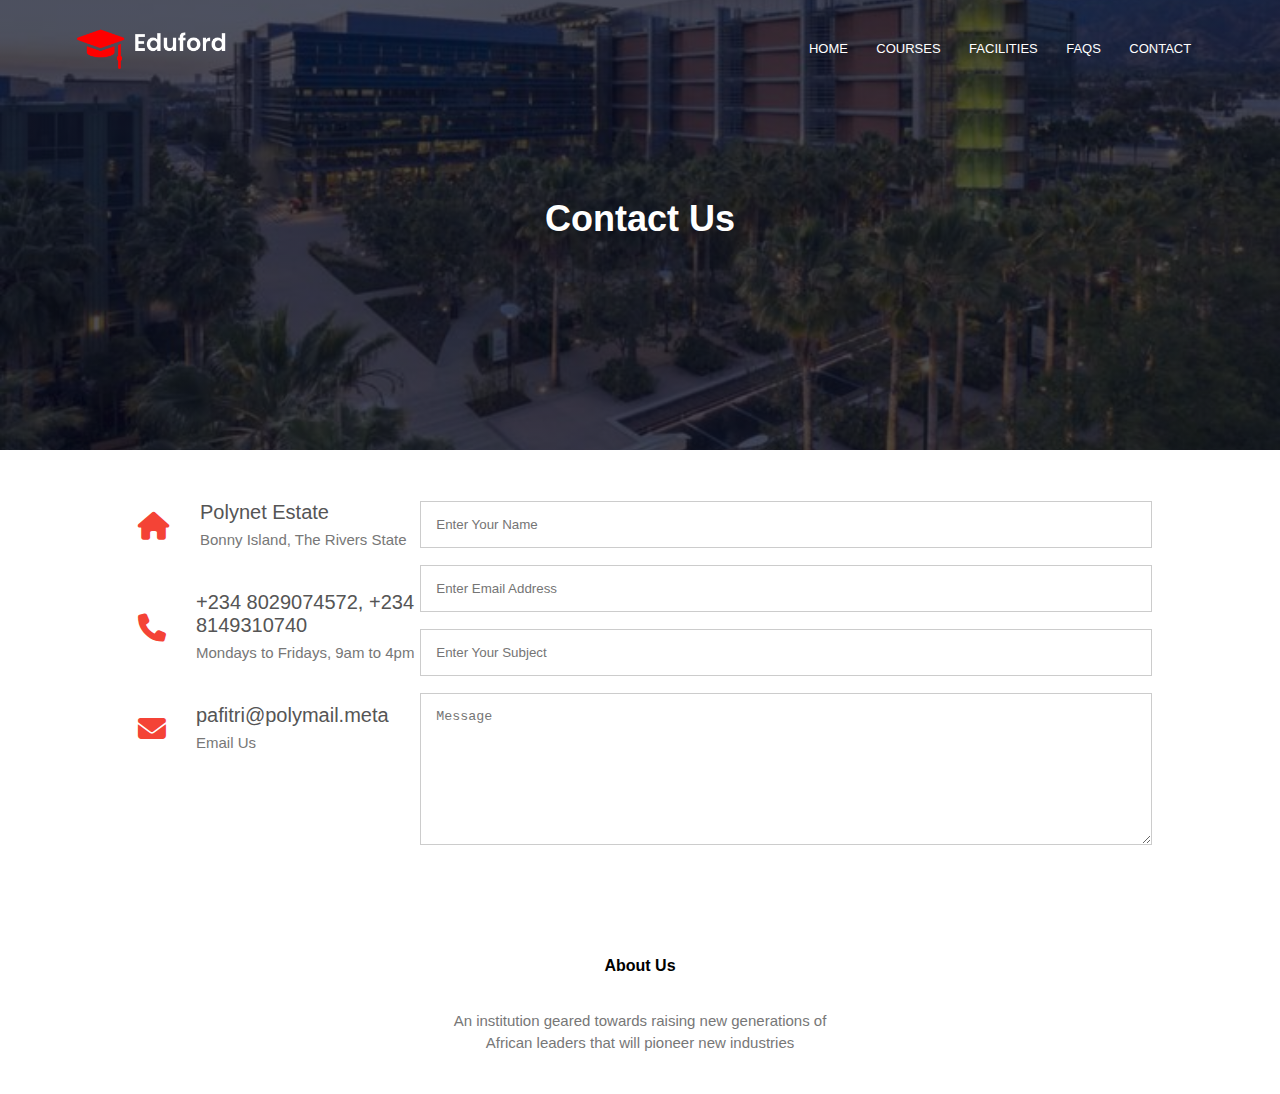
<file: contact.html>
<!DOCTYPE html>
<html>
    <head>
        <meta name="viewport" content="width=device-width,
        initial-scale=1.0">
        <title>PAU</title>
        <link rel="stylesheet" href="home.css">
        <link rel="stylesheet" href="https://cdnjs.cloudflare.com/ajax/libs/font-awesome/6.2.0/css/all.min.css">
    </head>
    <body>
        <section class="subheader">
            <nav>
                <a href="college.html"><img src="logo.png"></a>
                <div class="nav-links" id="navlinks">
                    <i class="fa fa-times" onclick="hidemenu()"></i>
                    <ul>
                        <li><a href="home.html">HOME</a></li>
                        <li><a href="courses.html">COURSES</a></li>
                        <li><a href="facilities.html">FACILITIES</a></li>
                        <li><a href="faqs.html">FAQS</a></li>
                        <li><a href="contact.html">CONTACT</a></li>
                    </ul>
                </div>
                <i class="fa fa-bars" aria-hidden="true" onclick="openmenu()"></i>
            </nav>
           <h1>Contact Us</h1>
        </section>

        <!-----contact us-->

        <section class="contact">
            <div class="row">
                <div class="contactcol">
                    <div>
                        <i class="fa fa-home"></i>
                        <span>
                            <h5>Polynet Estate</h5>
                            <p>Bonny Island, The Rivers State</p>
                        </span>                    
                    </div>
                    <div>
                        <i class="fa fa-phone"></i>
                        <span>
                            <h5>+234 8029074572, +234 8149310740</h5>
                            <p>Mondays to Fridays, 9am to 4pm</p>
                        </span>                    
                    </div>
                    <div>
                        <i class="fa fa-envelope"></i>
                        <span>
                            <h5>pafitri@polymail.meta</h5>
                            <p>Email Us</p>
                        </span>                    
                    </div>
                    </div>
                    <div class="contactcol">

                        <form action="">
                            <input type="text" placeholder="Enter Your Name" required>
                            <input type="email" placeholder="Enter Email Address" required>
                            <input type="text" placeholder="Enter Your Subject" required>
                            <textarea rows="8" placeholder="Message" required></textarea>
                            <button type="submit" class="hero-btn red-btn">Send Message</button>
                        </form>
                </div>
            </div>
        </section>



<!-----Footer-->

<section class="footer">
    <h4>About Us</h4>
    <p>An institution geared towards raising
        new generations of<br> African leaders that will
        pioneer new industries</p>
</section>

<!--------JavaScript for Toggle Menu-->
        <script>
    var navlinks=document.getElementById('navlinks');
    function openmenu(){
        navlinks.style.right="0";
    }
    function hidemenu(){
        navlinks.style.right="-200px";
    }
        </script>
    </body>
</html>
</file>
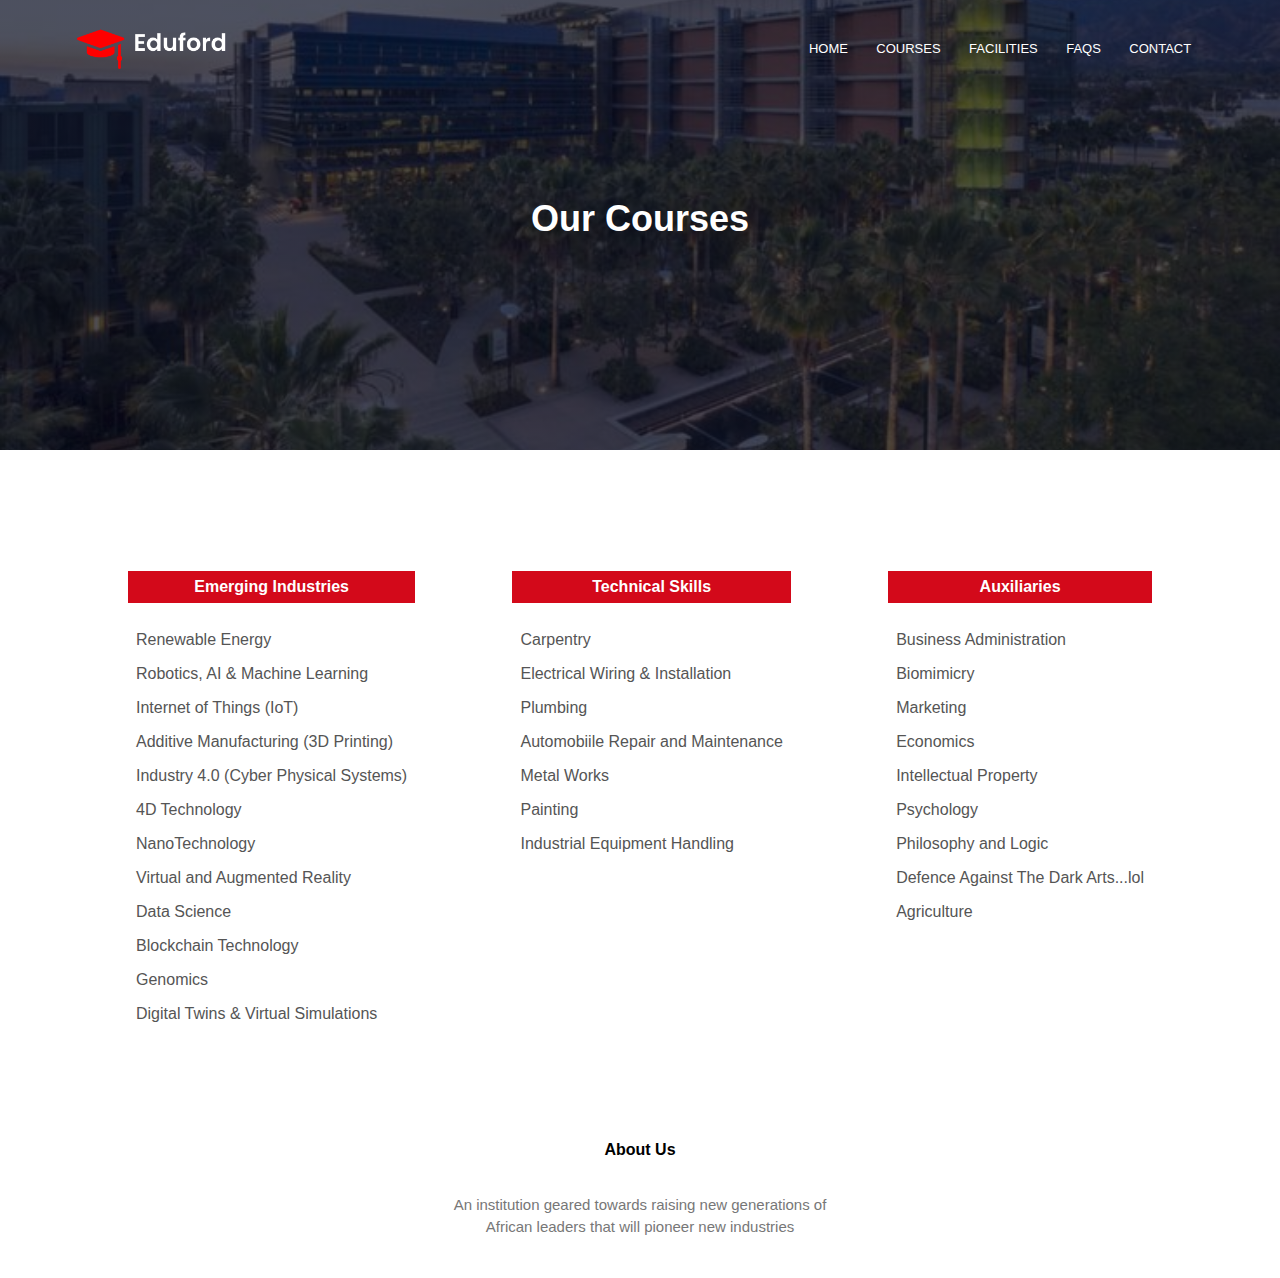
<file: courses.html>
<!DOCTYPE html>
<html>
    <head>
        <meta name="viewport" content="width=device-width,
        initial-scale=1.0">
        <title>PAU</title>
        <link rel="stylesheet" href="home.css">
        <link rel="stylesheet" href="https://cdnjs.cloudflare.com/ajax/libs/font-awesome/6.2.0/css/all.min.css">
    </head>
    <body>
        <section class="subheader">
            <nav>
                <a href="home.html"><img src="logo.png"></a>
                <div class="nav-links" id="navlinks">
                    <i class="fa fa-times" onclick="hidemenu()"></i>
                    <ul>
                        <li><a href="home.html">HOME</a></li>
                        <li><a href="courses.html">COURSES</a></li>
                        <li><a href="facilities.html">FACILITIES</a></li>
                        <li><a href="faqs.html">FAQS</a></li>
                        <li><a href="contact.html">CONTACT</a></li>
                    </ul>
                </div>
                <i class="fa fa-bars" aria-hidden="true" onclick="openmenu()"></i>
            </nav>
           <h1>Our Courses</h1>
        </section>
<div class="sections">
    <div class="row">
        <div class="sectioncol">
            <h3>Emerging Industries</h3>
            <div>
                <span>Renewable Energy</span>
            </div>
            <div>
                <span>Robotics, AI & Machine Learning</span>
            </div>
            <div>
                <span>Internet of Things (IoT)</span>
            </div>
            <div>
                <span>Additive Manufacturing (3D Printing)</span>
            </div>
            <div>
                <span>Industry 4.0 (Cyber Physical Systems)</span>
            </div>
            <div>
                <span>4D Technology</span>
            </div>
            <div>
                <span>NanoTechnology</span>
            </div>
            <div>
                <span>Virtual and Augmented Reality</span>
            </div>
            <div>
                <span>Data Science</span>
            </div>
            <div>
                <span>Blockchain Technology</span>
            </div>
            <div>
                <span>Genomics</span>
            </div>
            <div>
                <span>Digital Twins & Virtual Simulations</span>
            </div>
        </div>
        <div class="sectioncol">
            <h3>Technical Skills</h3>
            <div>
                <span>Carpentry</span>
            </div>
            <div>
                <span>Electrical Wiring & Installation</span>
            </div>
            <div>
                <span>Plumbing</span>
            </div>
            <div>
                <span>Automobiile Repair and Maintenance</span>
            </div>
            <div>
                <span>Metal Works</span>
            </div>
            <div>
                <span>Painting</span>
            </div>
            <div>
                <span>Industrial Equipment Handling</span>
            </div>
        </div>
        <div class="sectioncol">
            <h3>Auxiliaries</h3>
            <div>
                <span>Business Administration</span>
            </div>
            <div>
                <span>Biomimicry</span>
            </div>
            <div>
                <span>Marketing</span>
            </div>
            <div>
                <span>Economics</span>
            </div>
            <div>
                <span>Intellectual Property</span>
            </div>
            <div>
                <span>Psychology</span>
            </div>
            <div>
                <span>Philosophy and Logic</span>
            </div>
            <div>
                <span>Defence Against The Dark Arts...lol</span>
            </div>
            <div>
                <span>Agriculture</span>
            </div>
        </div>
    </div>
</div>

<!-----Footer-->

<section class="footer">
    <h4>About Us</h4>
    <p>An institution geared towards raising
        new generations of<br> African leaders that will
        pioneer new industries</p>
</section>

<!--------JavaScript for Toggle Menu-->
        <script>
    var navlinks=document.getElementById('navlinks');
    function openmenu(){
        navlinks.style.right="0";
    }
    function hidemenu(){
        navlinks.style.right="-200px";
    }
        </script>
    </body>
</html>
</file>
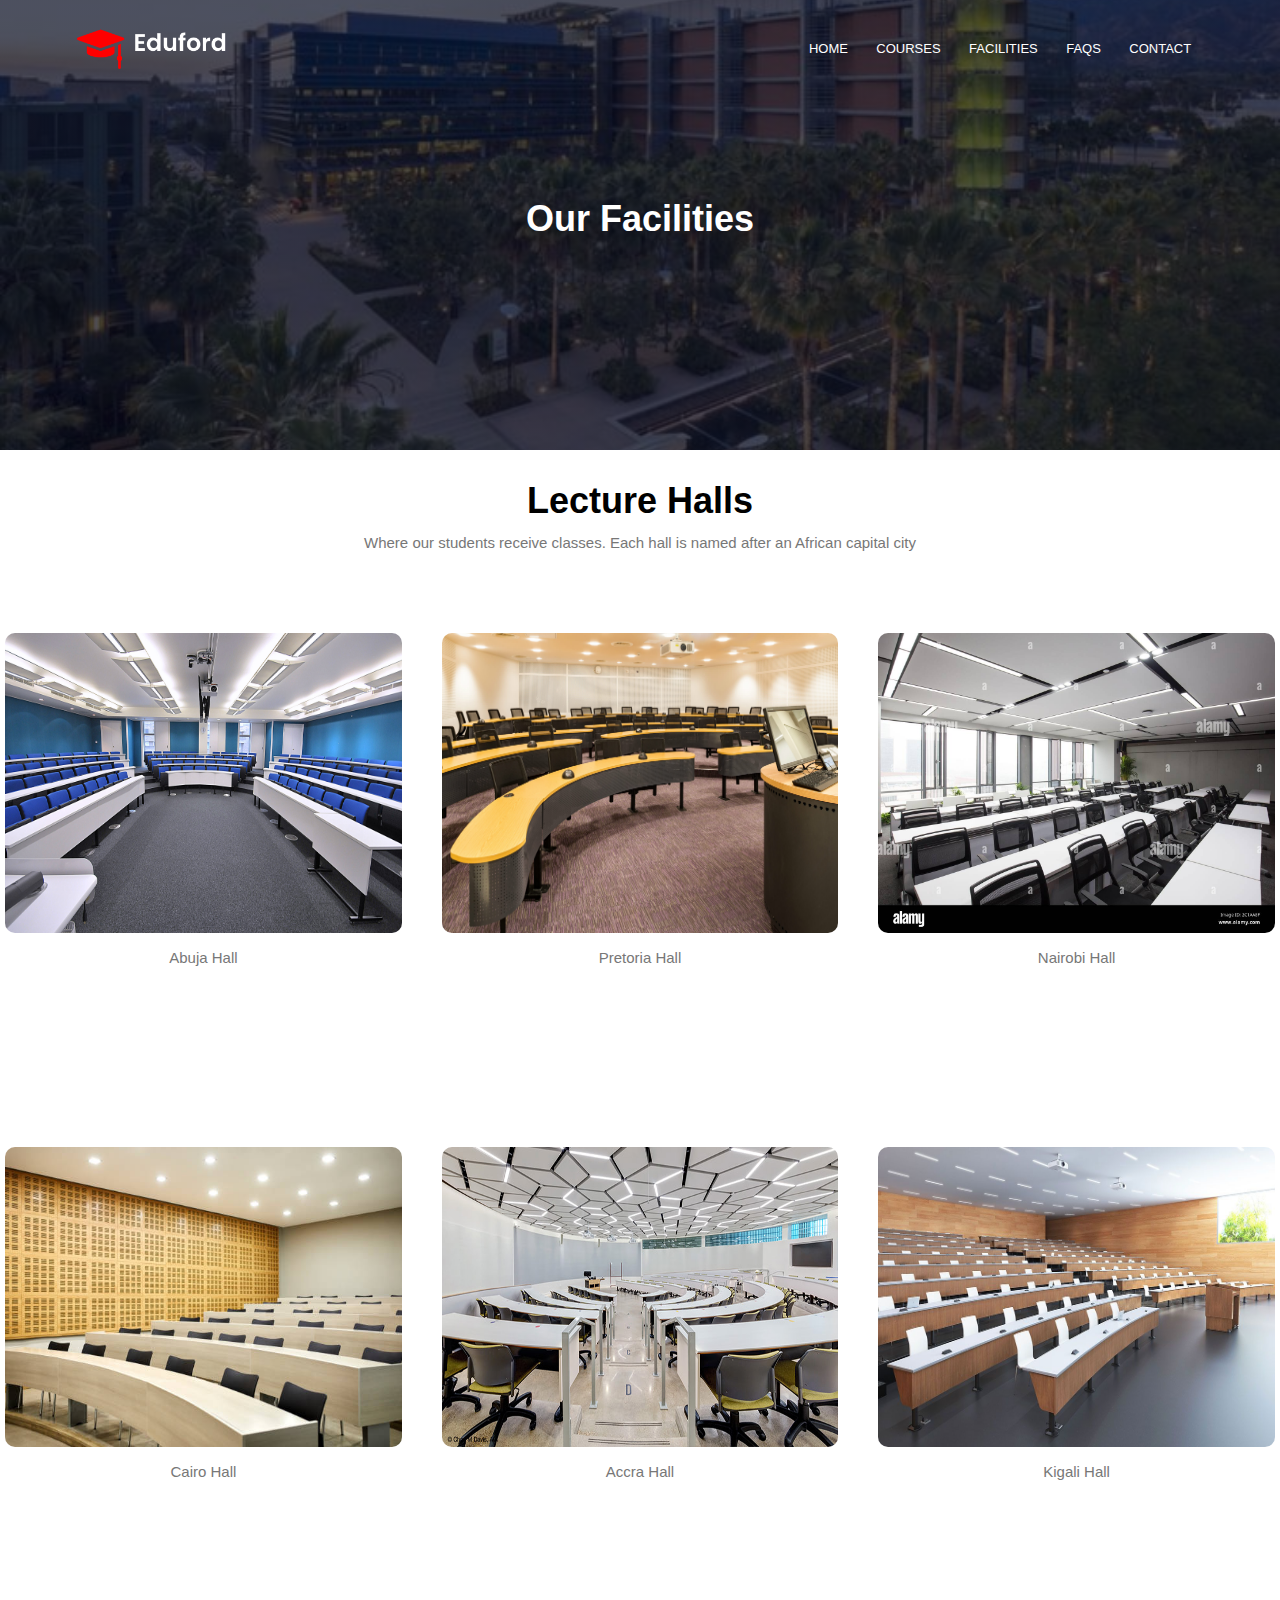
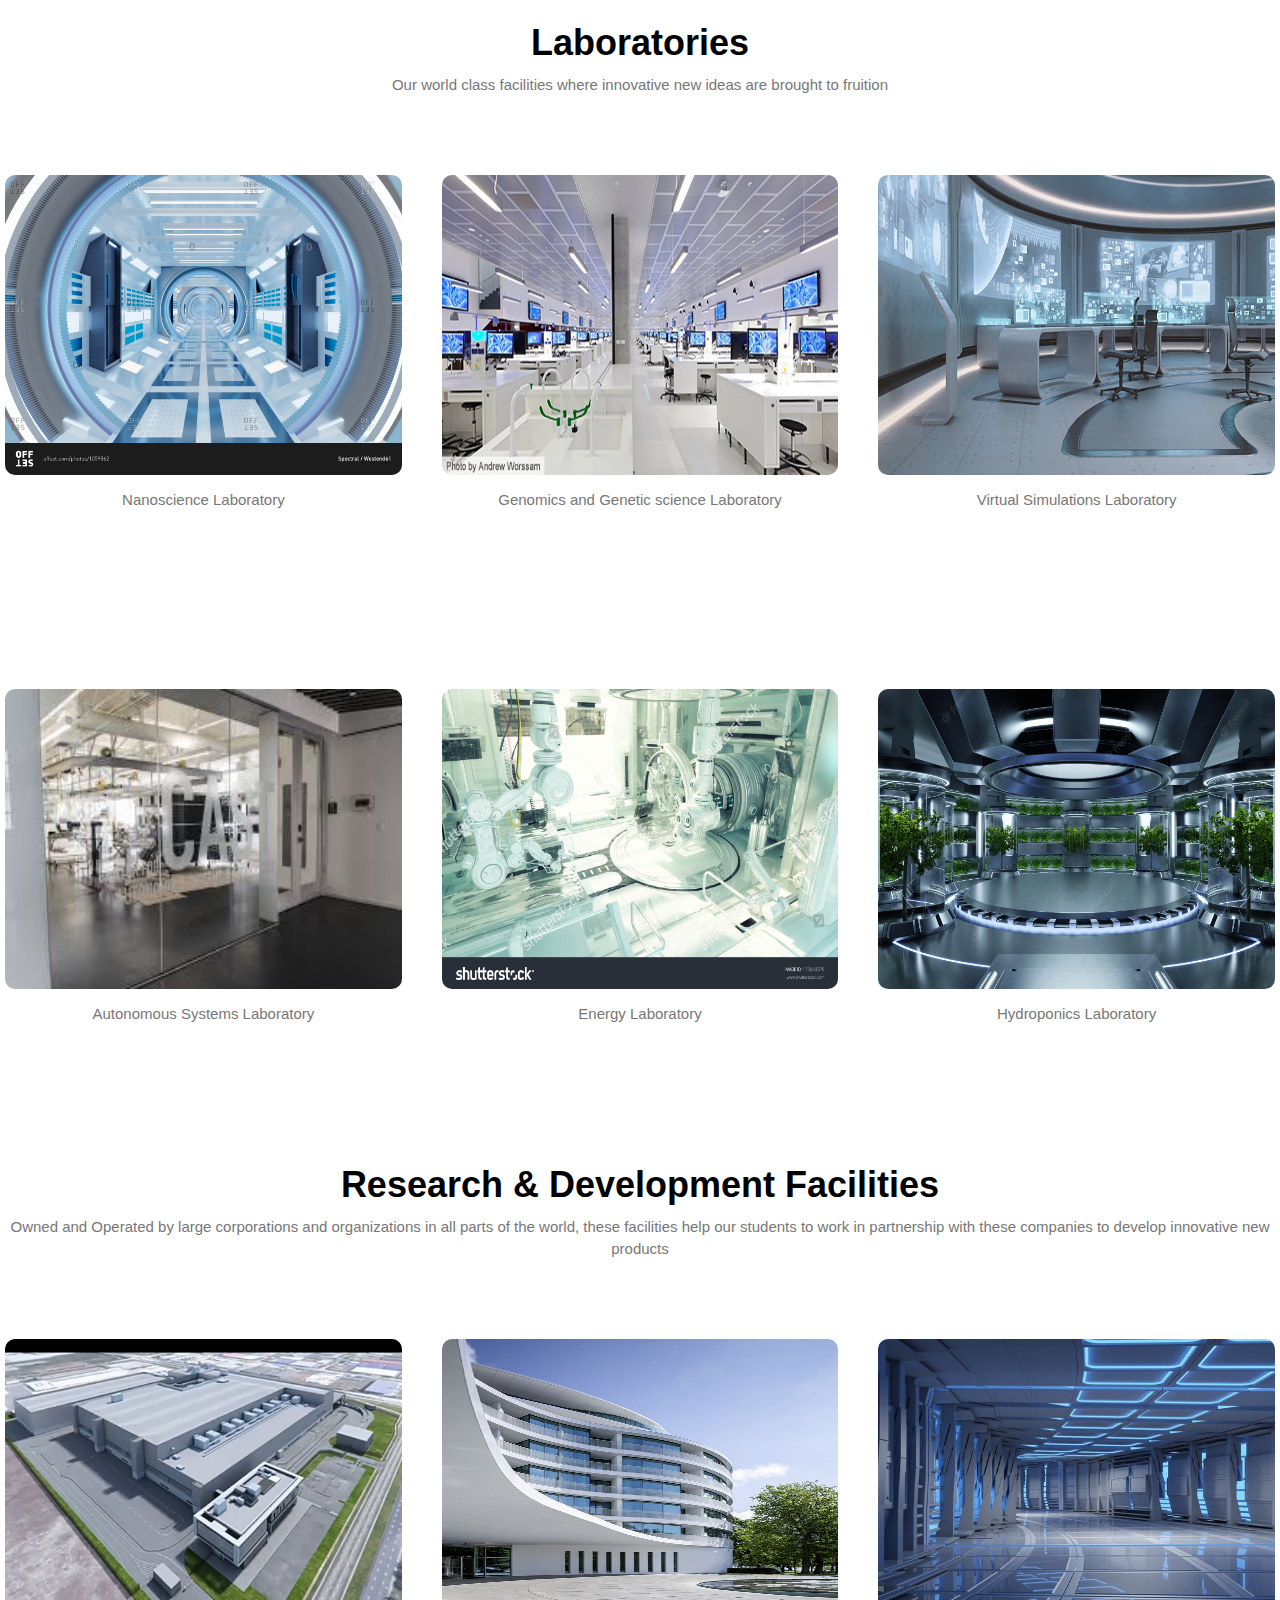
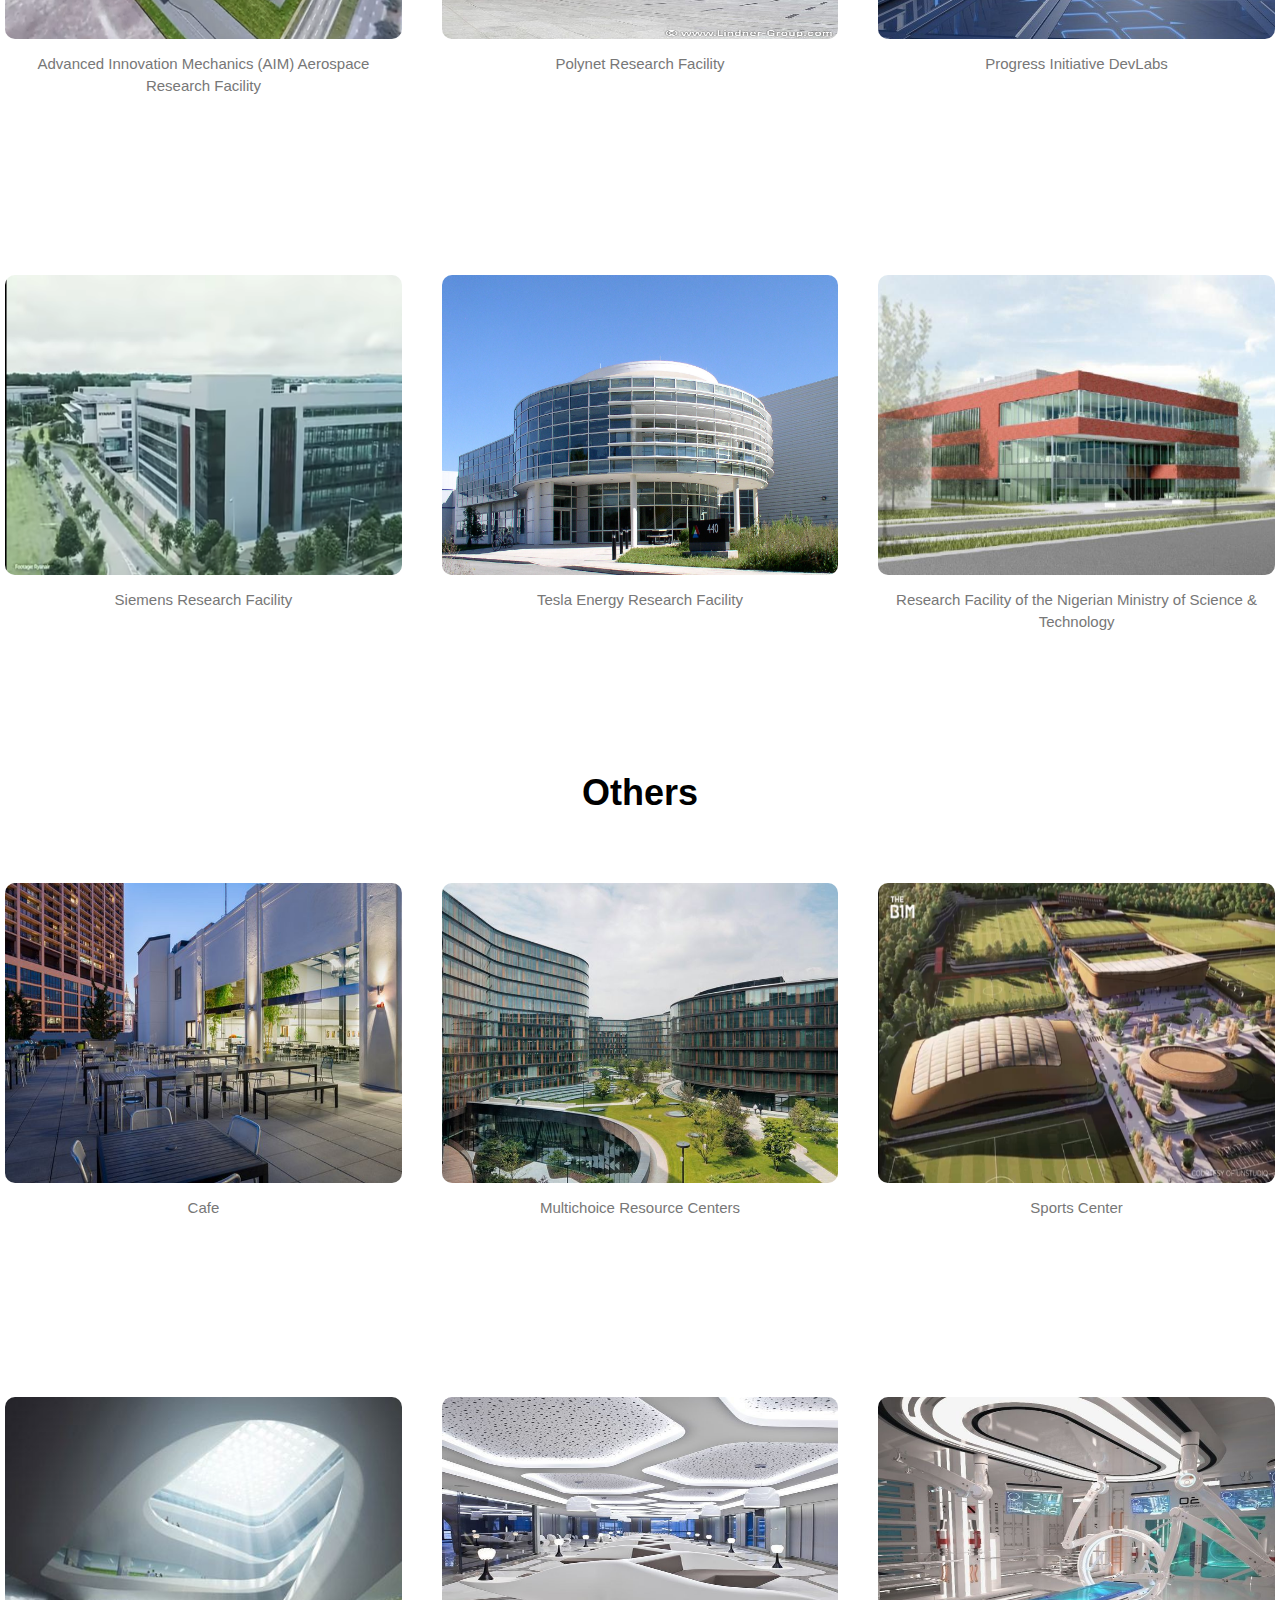
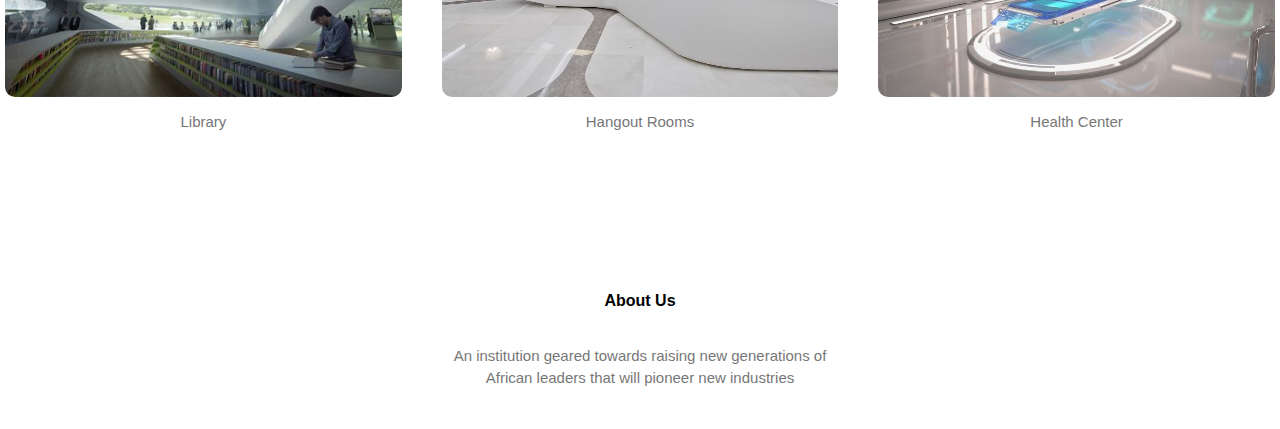
<file: facilities.html>
<!DOCTYPE html>
<html>
    <head>
        <meta name="viewport" content="width=device-width,
        initial-scale=1.0">
        <title>PAU</title>
        <link rel="stylesheet" href="home.css">
        <link rel="stylesheet" href="https://cdnjs.cloudflare.com/ajax/libs/font-awesome/6.2.0/css/all.min.css">
    </head>
    <body>
        <section class="subheader">
            <nav>
                <a href="home.html"><img src="logo.png"></a>
                <div class="nav-links" id="navlinks">
                    <i class="fa fa-times" onclick="hidemenu()"></i>
                    <ul>
                        <li><a href="home.html">HOME</a></li>
                        <li><a href="courses.html">COURSES</a></li>
                        <li><a href="facilities.html">FACILITIES</a></li>
                        <li><a href="faqs.html">FAQS</a></li>
                        <li><a href="contact.html">CONTACT</a></li>
                    </ul>
                </div>
                <i class="fa fa-bars" aria-hidden="true" onclick="openmenu()"></i>
            </nav>
           <h1>Our Facilities</h1>
        </section>
<div class="facilities">
    <h1>Lecture Halls</h1>
    <p>Where our students receive classes. Each hall is named after an African capital city</p>
    <div class="row">
        <div class="facilitiescol">
            <img src="lt1.jpg">
            <p>Abuja Hall</p>
        </div>
        <div class="facilitiescol">
            <img src="lt2.jpg">
            <p>Pretoria Hall</p>
        </div>
        <div class="facilitiescol">
            <img src="lt3.jpg">
            <p>Nairobi Hall</p>
        </div>
    </div>
    <div class="row">
        <div class="facilitiescol">
            <img src="lt5.jpg">
            <p>Cairo Hall</p>
        </div>
        <div class="facilitiescol">
            <img src="lt6.jpg">
            <p>Accra Hall</p>
        </div>
        <div class="facilitiescol">
            <img src="lt7.jpg">
            <p>Kigali Hall</p>
        </div>
    </div>
    <h1>Laboratories</h1>
    <p>Our world class facilities where innovative new ideas are brought to fruition</p>
    <div class="row">
        <div class="facilitiescol">
            <img src="lab1.jpg">
            <p>Nanoscience Laboratory</p>
        </div>
        <div class="facilitiescol">
            <img src="lab2.jpg">
            <p>Genomics and Genetic science Laboratory</p>
        </div>
        <div class="facilitiescol">
            <img src="lab3.jpg">
            <p>Virtual Simulations Laboratory</p>
        </div>
    </div>
    <div class="row">
        <div class="facilitiescol">
            <img src="lab9.jpg">
            <p>Autonomous Systems Laboratory</p>
        </div>
        <div class="facilitiescol">
            <img src="lab6.jpg">
            <p>Energy Laboratory</p>
        </div>
        <div class="facilitiescol">
            <img src="lab8.webp">
            <p>Hydroponics Laboratory</p>
        </div>
    </div>
    <h1>Research & Development Facilities</h1>
    <p>Owned and Operated by large corporations and organizations in all parts of the world, these facilities help our
        students to work in partnership with these companies to develop innovative new products
    </p>
    <div class="row">
        <div class="facilitiescol">
            <img src="facility.png">
            <p>Advanced Innovation Mechanics (AIM) Aerospace Research Facility</p>
        </div>
        <div class="facilitiescol">
            <img src="facility10.jpg">
            <p>Polynet Research Facility</p>
        </div>
        <div class="facilitiescol">
            <img src="facility11.jpg">
            <p>Progress Initiative DevLabs</p>
        </div>
    </div>
    <div class="row">
        <div class="facilitiescol">
            <img src="faciliytee.png">
            <p>Siemens Research Facility</p>
        </div>
        <div class="facilitiescol">
            <img src="fac1.jpg">
            <p>Tesla Energy Research Facility</p>
        </div>
        <div class="facilitiescol">
            <img src="fac2.jpg">
            <p>Research Facility of the Nigerian Ministry of Science & Technology</p>
        </div>
    </div>
    <h1>Others</h1>
    <div class="row">
        <div class="facilitiescol">
            <img src="camp.jpg">
            <p>Cafe</p>
        </div>
        <div class="facilitiescol">
            <img src="campus3.jpg">
            <p>Multichoice Resource Centers</p>
        </div>
        <div class="facilitiescol">
            <img src="facility2.png">
            <p>Sports Center</p>
        </div>
    </div>
    <div class="row">
        <div class="facilitiescol">
            <img src="facility12.jpg">
            <p>Library</p>
        </div>
        <div class="facilitiescol">
            <img src="lab.jpg">
            <p>Hangout Rooms</p>
        </div>
        <div class="facilitiescol">
            <img src="rede.jpg">
            <p>Health Center</p>
        </div>
    </div>
</div>

<!-----Footer-->

<section class="footer">
    <h4>About Us</h4>
    <p>An institution geared towards raising
        new generations of<br> African leaders that will
        pioneer new industries</p>
</section>

<!--------JavaScript for Toggle Menu-->
        <script>
    var navlinks=document.getElementById('navlinks');
    function openmenu(){
        navlinks.style.right="0";
    }
    function hidemenu(){
        navlinks.style.right="-200px";
    }
        </script>
    </body>
</html>
</file>
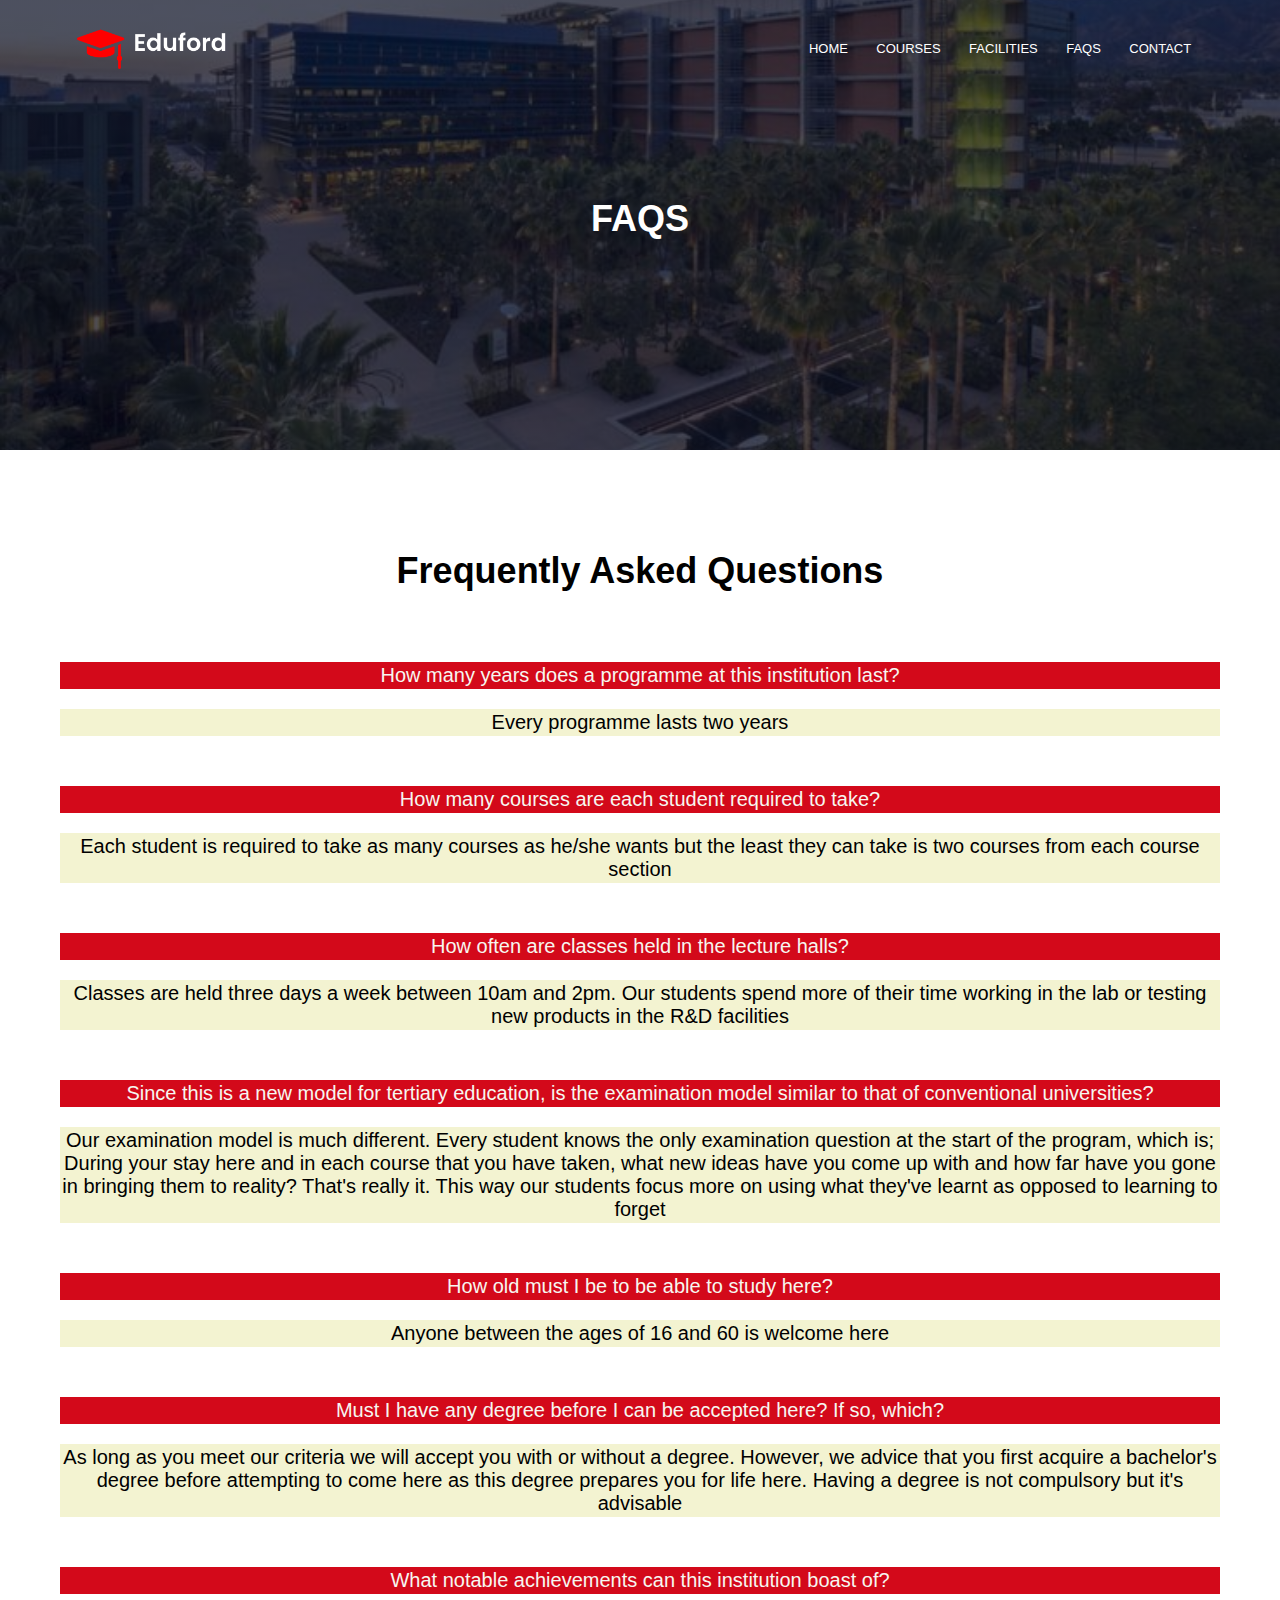
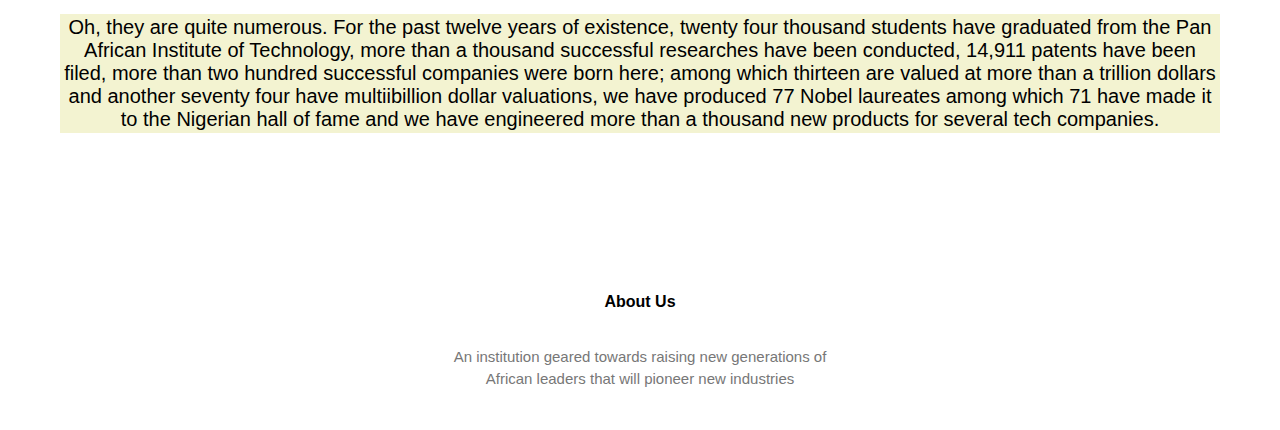
<file: faqs.html>
<!DOCTYPE html>
<html>
    <head>
        <meta name="viewport" content="width=device-width,
        initial-scale=1.0">
        <title>PAU</title>
        <link rel="stylesheet" href="home.css">
        <link rel="stylesheet" href="https://cdnjs.cloudflare.com/ajax/libs/font-awesome/6.2.0/css/all.min.css">
    </head>
    <body>
        <section class="subheader">
            <nav>
                <a href="home.html"><img src="logo.png"></a>
                <div class="nav-links" id="navlinks">
                    <i class="fa fa-times" onclick="hidemenu()"></i>
                    <ul>
                        <li><a href="home.html">HOME</a></li>
                        <li><a href="courses.html">COURSES</a></li>
                        <li><a href="facilities.html">FACILITIES</a></li>
                        <li><a href="faqs.html">FAQS</a></li>
                        <li><a href="contact.html">CONTACT</a></li>
                    </ul>
                </div>
                <i class="fa fa-bars" aria-hidden="true" onclick="openmenu()"></i>
            </nav>
           <h1>FAQS</h1>
        </section>

        <div class="faqs">
            <h1>Frequently Asked Questions</h1>
            <div class="question">
                How many years does a programme at this institution last?
            </div>
            <div></div>
            <div class="answer">
                Every programme lasts two years
            </div>
            <div class="question">
                How many courses are each student required to take?
            </div>
            <div></div>
            <div class="answer">
                Each student is required to take as many courses as he/she wants but the least they can take 
                is two courses from each course section
            </div>
            <div class="question">
                How often are classes held in the lecture halls?
            </div>
            <div></div>
            <div class="answer">
                Classes are held three days a week between 10am and 2pm. Our students spend more of their 
                time working in the lab or testing new products in the R&D facilities
            </div>
            <div class="question">
                Since this is a new model for tertiary education, is the examination model similar to
                that of conventional universities?
            </div>
            <div></div>
            <div class="answer">
                Our examination model is much different. Every student knows the only examination question at the 
                start of the program, which is; During your stay here and in each course that you have taken, what new 
                ideas have you come up with and how far have you gone in bringing them to reality? That's really 
                it. This way our students focus more on using what they've learnt as opposed to learning to forget
            </div>
            <div class="question">
                How old must I be to be able to study here?
            </div>
            <div></div>
            <div class="answer">
                Anyone between the ages of 16 and 60 is welcome here
            </div>
            <div class="question">
                Must I have any degree before I can be accepted here? If so, which?
            </div>
            <div></div>
            <div class="answer">
                As long as you meet our criteria we will accept you with or without a degree. However, we advice 
                that you first acquire a bachelor's degree before attempting to come here as this degree prepares you 
                for life here. Having a degree is not compulsory but it's advisable
            </div>
            <div class="question">
                What notable achievements can this institution boast of?
            </div>
            <div></div>
            <div class="answer">
                Oh, they are quite numerous.  For the past twelve years of existence, twenty four thousand students have graduated from the 
                Pan African Institute of Technology, more than a thousand successful researches have been conducted, 
                14,911 patents have been filed, more than two hundred successful companies were born here; among which thirteen
                are valued at more than a trillion dollars and another seventy four have multiibillion dollar valuations,
                we have produced 77 Nobel laureates among which 71 have made it to the Nigerian hall of fame and we 
                have engineered more than a thousand new products for several tech companies.
            </div>
        </div>

<!-----Footer-->

<section class="footer">
    <h4>About Us</h4>
    <p>An institution geared towards raising
        new generations of<br> African leaders that will
        pioneer new industries</p>
</section>

<!--------JavaScript for Toggle Menu-->
        <script>
    var navlinks=document.getElementById('navlinks');
    function openmenu(){
        navlinks.style.right="0";
    }
    function hidemenu(){
        navlinks.style.right="-200px";
    }
        </script>
    </body>
</html>
</file>
<file: home.css>
*{
    margin: 0;
    padding:0;
}
body{
    font-family: 'Franklin Gothic Medium', 'Arial Narrow', Arial, sans-serif;
}
.header{
    min-height: 100vh;
    width: 100%;
    background-image: linear-gradient(rgba(4,9,30,0.7),
    rgba(4,9,30,0.7)),url(campus.jpg);
    background-position: center;
    background-size: cover;
    position: relative;
}
nav{
    display: flex;
    padding: 2% 6%;
    justify-content: space-between;
    align-items: center;
}
nav img{
    width:150px;
}
.nav-links{
    flex:1;
    text-align: right;
}
.nav-links ul li{
    list-style: none;
    display: inline-block;
    padding:8px 12px;
    position:relative;
}
.nav-links ul li a{
    color:white;
    text-decoration: none;
    font-size: 13px;
}
.nav-links ul li::after{
    content:'';
    width:0%;
    height:2px;
    background: #f44336;
    display: block;
    margin:auto;
    transition:0.5%;
    font-weight: 800;
}
.nav-links ul li:hover::after{
width:100%;

}
.text-box{
    width:90%;
    color:white;
    position: absolute;
    top:50%;
    left:50%;
    transform: translate(-50%, -50%);
    text-align: center;
}
.text-box h1{
    font-size: 50px;
}
.text-box p{
    margin:10px 0 40px;
    font-size: 14px;
    color:white
}
.hero-btn{
    display: inline-block;
    text-decoration: none;
    color:white;
    border:1px solid white;
    padding: 12px 34px;
    font-size: 13px;
    background: transparent;
    position: relative;
    cursor:pointer;
}
.hero-btn:hover{
    background-color: #f44336;
    color:rgb(252, 247, 247);
}
nav .fa{
    display:none
}
@media(max-width: 700px){
    .text-box h1{
        font-size:20px;
    }
    
    .text-box p{
        font-size: 11px;
    }
    .nav-links ul li{
        display: block;
    }
    .nav-links{
        position:fixed;
        background: #f44336;
        height:100vh;
        width:200px;
        top:0;
        right:-200px;
        text-align: left;
        z-index: 2;
        transition:1s;
    }
    nav .fa{
        display:block;
        color:white;
        margin:10px;
        font-size: 22px;
        cursor:pointer;
    }
    .nav-links ul{
        padding:30px ;
    }
}
/*-----wwd------*/
.wwd h1{
    margin-bottom: 20px;
}
.wwd img{
    width:700px
}
.wwd p{
    font-size: 15px;
}
@media(max-width:700px){
    .wwd img{
        width:350px;
        margin-left: 10px;
    }
}

/*---- course ----*/

.course{
    width: 80%;
    margin:auto;
    text-align:center;
    padding-top: 100px;
}
h1{
    font-size:36px;
    font-weight: 600;
}
p{
    color:#777;
    font-size: 15px;
    font-weight: 300;
    line-height: 22px;
    padding: 10px;
}
.row{
    margin-top: 5%;
    display: flex;
    justify-content: space-between;
}
.coursecol p{
    font-size: 13px;
}
.coursecol{
    flex-basis: 31%;
    background-color: #fae3e3;
    border-radius: 10px;
    margin-bottom: 5%;
    padding: 20px 12px;
    box-sizing: border-box;
    transition: 0.5s;
}
h3{
    text-align: center;
    font-weight: 600;
    margin:10px 0;
}
.coursecol:hover{
    box-shadow: 0 0 20px 0px rgba(0,0,0,0.2);
}
@media(max-width:700px){
    .row{
        flex-direction: column;
    }
}

/*------- campus -------*/

.campus{
    width: 80%;
    margin: auto;
    text-align: center;
    padding-top: 50px;
}
.campuscol img{
    width:350px;
    height:350px;
    width:100%;
}
.campuscol{
    flex-basis: 32%;
    border-radius: 10px;
    margin-bottom: 30px;
    position: relative;
    overflow: hidden;
}
.campuscol h3{
    margin: 0;
}
.campuscol p{
    margin:0;
}
.layer{
    background: transparent;
    height:100%;
    width:100%;
    position: absolute;
    top:0;
    left:0;
    transition: 0.5s;
}
.layer:hover{
    background: rgba(226,0,0,0.7);
}
.layer h3{
    width: 100%;
    font-weight: 500;
    color: white;
    font-size: 26px;
    bottom: 0;
    left: 50%;
    transform: translateX(-50%);
    position: absolute;
    opacity: 0;
    transition: 0.5s;
}
.layer:hover h3{
    bottom: 49%;
    opacity: 1;
}

/*-----facilities-----*/

.partners{
    width:80%;
    margin:auto;
    text-align: center;
    padding-top: 100px;
}
.facilitiescol img{
    width:350px;
    height: 300px;
    width: 100%;
    border-radius: 10px;
}
.facilitiescol{
    flex-basis: 31%;
    border-radius: 10px;
    margin-bottom: 5%;
    text-align: left;
}
.facilitiescol h3{
    margin-top: 16px;
    margin-bottom: 15px;
    text-align: left;
}

/*----testimonials----*/

.testimonials{
    width:80%;
    margin: auto;
    padding-top: 100px;
    text-align: center;
}
.testimonialcol img{
    height:40px;
    border-radius: 50%;
    margin-left: 5px;
    margin-right: 30px;
}
.testimonialcol{
    flex-basis: 44%;
    border-radius: 10px;
    margin-bottom: 5%;
    text-align: left;
    background:#fae3e3 ;
    padding: 25px;
    cursor: pointer;
    display: flex;
}
.testimonialcol p{
    padding: 0;
}
.testimonialcol h3{
    margin-top: 15px;
    text-align: left;
}
@media(max-width:700px){
    .testimonialcol img{
    margin-left: 0;
    margin-right: 15px;
}
    
}

/*----------call to action----------*/

.cta{
    margin: 100px auto;
    width: 80%;
    background-image: linear-gradient(rgba(0,0,0,0.7),rgba(0,0,0,0.7)), url(banner2.jpg);
    background-position: center;
    background-size: cover;
    border-radius: 10px;
    text-align: center;
    padding: 100px 0;
}
.cta h1{
    color: white;
    margin-bottom: 40px;
    padding: 0;
}

@media(max-width:700px){
    .cta h1{
        font-size: 24px;
    }
}

/*-------footer-------*/

.footer{
    width: 100%;
    text-align: center;
    padding: 30px 0;
}
.footer h4{
    margin-bottom: 25px;
    margin-top: 20px;
    font-weight: 600;
}

/*------courses-----*/

.subheader{
    height: 50vh;
    width:100%;
    background-image: linear-gradient(rgba(4,9,30,0.7), rgba(4,9,30,0.7)), url(rand.jpg);
    background-position: center;
    background-size: cover;
    text-align: center;
    color:#fff ;
}
.subheader h1{
    margin-top: 100px;
}
.sections{
    width: 80%;
    margin: auto;
    padding: 60px 0;
}
.sectioncol h3{
    background:  #d3091a;
    color:#fff;
    padding: 7px 0;
    font-size: 16px;
    margin-bottom: 20px;
}
.sectioncol div{
    display: flex;
    align-items: center;
    justify-content: space-between;
    color: #555;
    padding: 8px;
    box-sizing: border-box;
}
@media(max-width:700px){
    section h1{
        margin-bottom:10px;
    }
}

/*------------facilities-------------------*/
.facilities h1{
    margin-top: 30px;
    text-align: center;
}
.facilities p{
    text-align: center;
    margin-bottom: 30px;
}
.facilitiescol{
    padding:5px;
}
/*-----------faqs-------------------*/

.faqs{
    padding: 60px;
    text-align: center;
    font-size: 20px;
}
.faqs h1{
    margin-top: 40px;
    margin-bottom: 70px;
}
.question{
    background-color: #d3091a;
    color:rgb(247, 246, 240);
    border:2px solid #d3091a;
    margin-bottom: 20px;
}
.answer{
    background-color: rgb(243, 243, 209);
    color:black;
    border:2px solid rgb(243, 243, 209);
    margin-bottom: 50px;
}

/*------contact us-------*/

.contact{
    width: 80%;
    margin: auto;
}
contactcol{
    flex-basis: 48%;
    margin-bottom: 30px;
}
.contactcol div{
    display: flex;
    align-items: center;
    margin-bottom: 40px;
}
.contactcol div .fa{
    font-size: 28px;
    color: #f44336;
    margin: 10px;
    margin-right: 30px;
}
.contactcol div p{
    padding: 0;
}
.contactcol div h5{
    font-size: 20px;
    margin-bottom: 5px;
    color:#555;
    font-weight: 400;
}
.contactcol input, .contactcol textarea{
    width: 100%;
    padding: 15px;
    margin-bottom: 17px;
    outline: none;
    border:1px solid #ccc;
    box-sizing: border-box;
}
</file>
